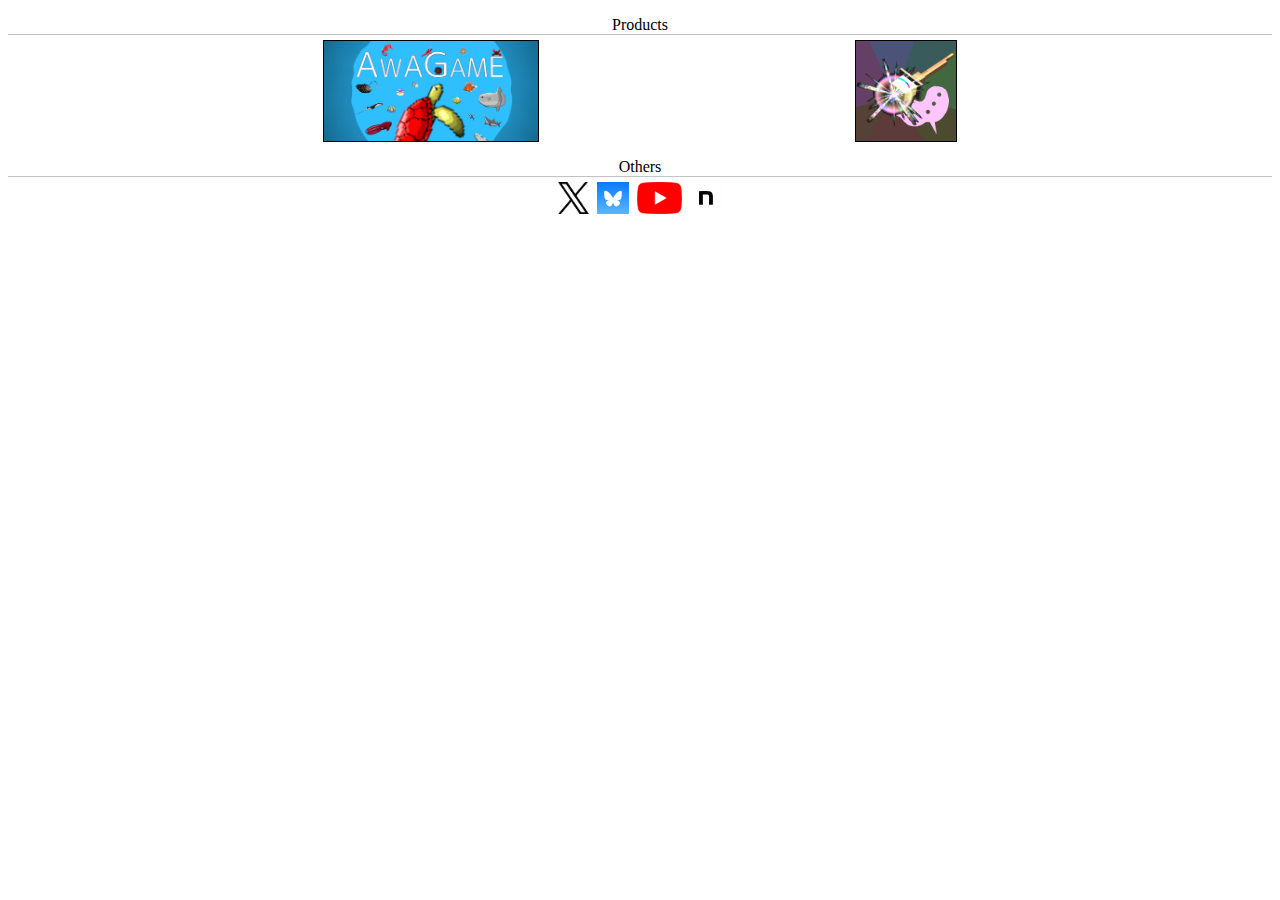
<file: index.html>
<!DOCTYPE html>
<html lang="en">
  <head>
    <meta charset="UTF-8">
    <link rel="icon" href="/favicon.ico">
    <meta name="viewport" content="width=device-width, initial-scale=1.0">
    <title>Kamegiwa Official Site</title>
    <script type="module" crossorigin src="/assets/index-AXXiOFdK.js"></script>
    <link rel="stylesheet" crossorigin href="/assets/index-WVglX39G.css">
  </head>
  <body>
    <div id="app"></div>
  </body>
</html>
</file>
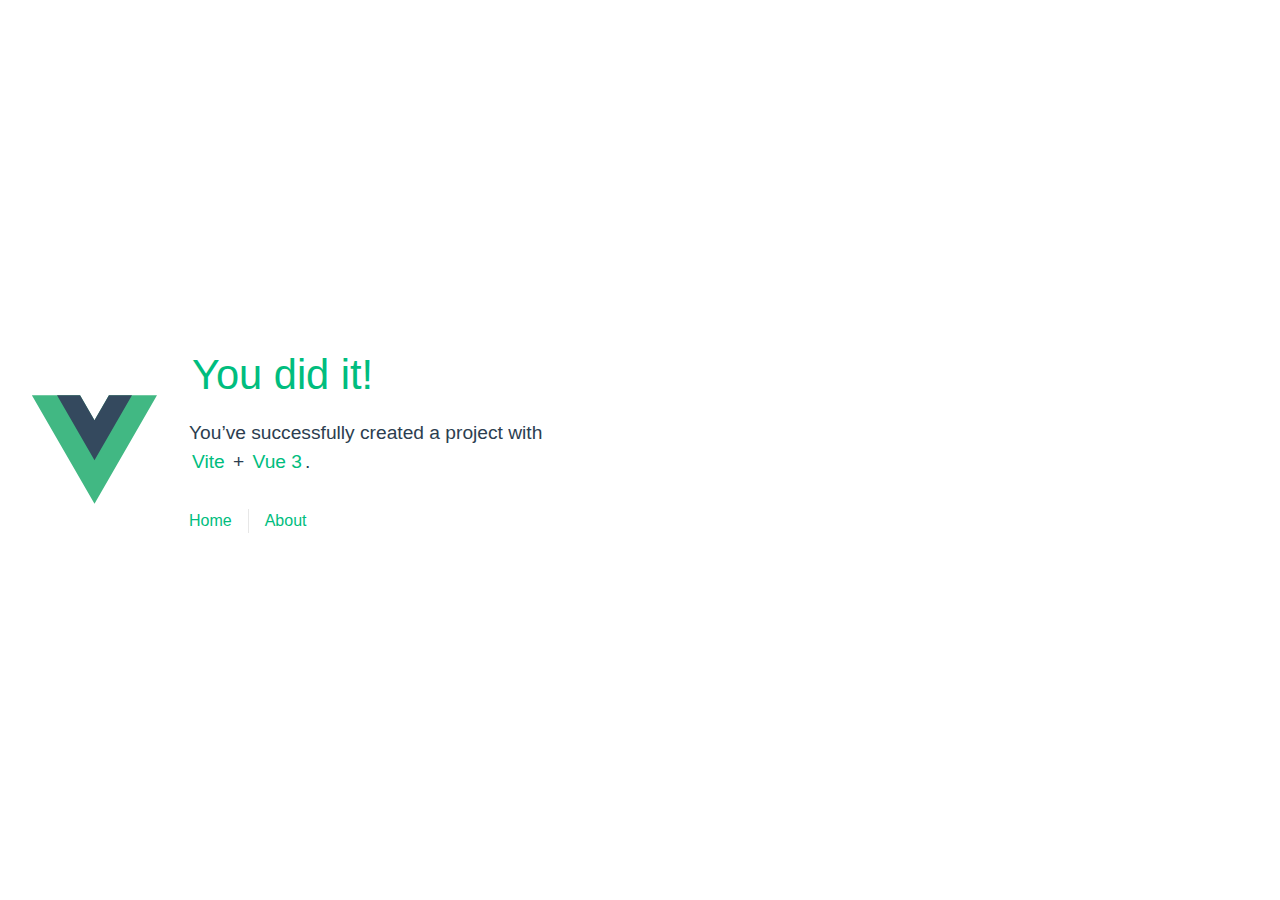
<file: docs/index.html>
<!DOCTYPE html>
<html lang="en">
  <head>
    <meta charset="UTF-8">
    <link rel="icon" href="./favicon.ico">
    <meta name="viewport" content="width=device-width, initial-scale=1.0">
    <title>Vite App</title>
    <script type="module" crossorigin src="./assets/index-P50egFig.js"></script>
    <link rel="stylesheet" crossorigin href="./assets/index-x6itbcqJ.css">
  </head>
  <body>
    <div id="app"></div>
  </body>
</html>
</file>
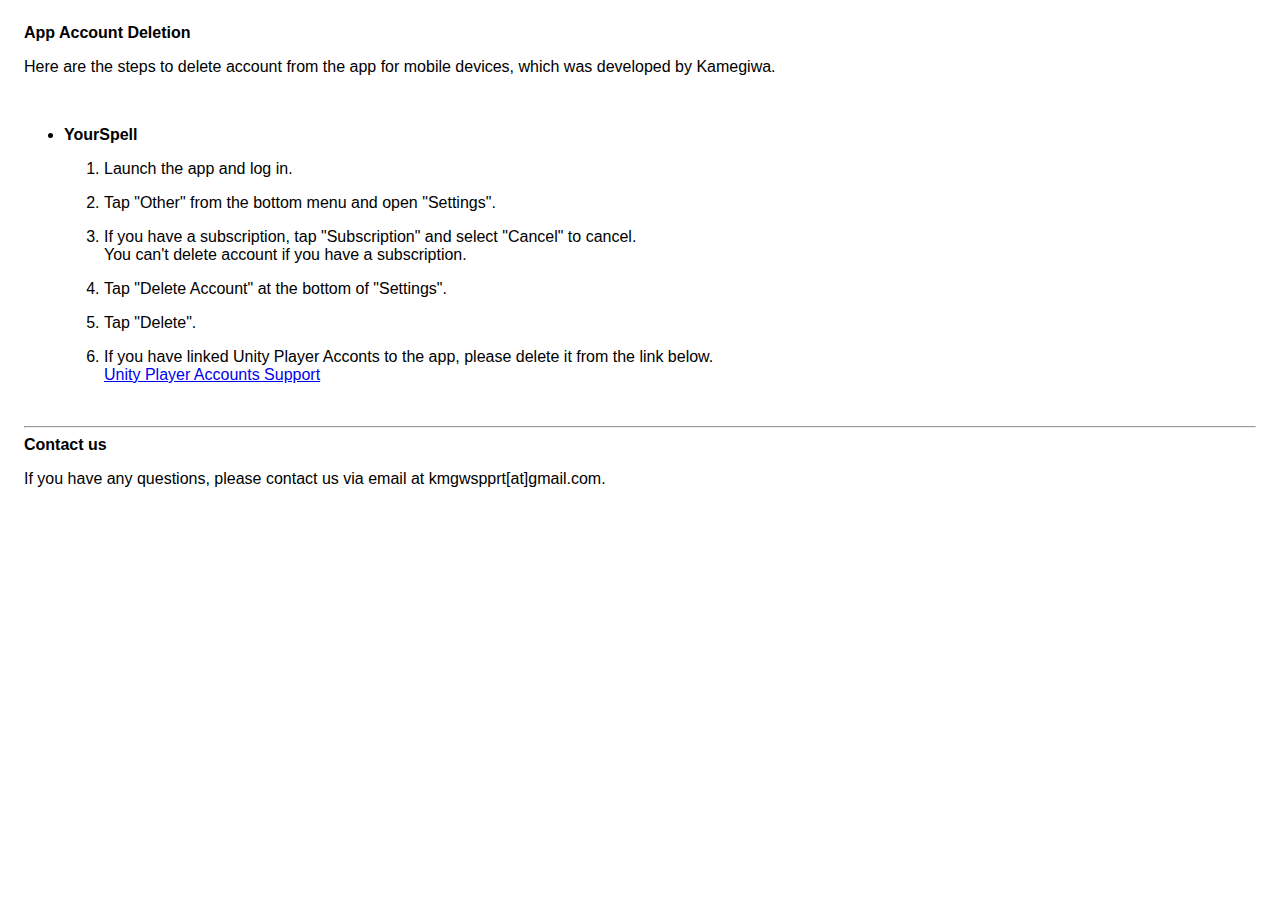
<file: app-account-deletion.html>
<!DOCTYPE html>
<html>
	<head>
		<meta charset='utf-8'>
			<meta name='viewport' content='width=device-width'>
				<title>App Account Deletion</title>
				<style> body { font-family: 'Helvetica Neue', Helvetica, Arial, sans-serif; padding:1em; } </style>
			</head>
			<body>
				<strong>App Account Deletion</strong>
				<p>Here are the steps to delete account from the app for mobile devices, which was developed by Kamegiwa.</p>
				<br>
					<ul>
						<li>
							<strong>YourSpell</strong>
							<ol>
								<li>
									<p>Launch the app and log in.</p>
								</li>
								<li>
									<p>Tap "Other" from the bottom menu and open "Settings".</p>
								</li>
								<li>
									<p>If you have a subscription, tap "Subscription" and select "Cancel" to cancel.<br>You can't delete account if you have a subscription.</p>
								</li>
								<li>
									<p>Tap "Delete Account" at the bottom of "Settings".</p>
								</li>
								<li>
									<p>Tap "Delete".</p>
								</li>
								<li>
									<p>If you have linked Unity Player Acconts to the app, please delete it from the link below.<br><a href="https://player-login.unity.com/ja/support" target="_blank" rel="noopener noreferrer">Unity Player Accounts Support</a></p>
								</li>
							</ol>
						</li>
					</ul>
					<br>
					<hr>
					<strong>Contact us</strong>
					<p>If you have any questions, please contact us via email at kmgwspprt[at]gmail.com.</p>
					</body>
				</html>
</file>
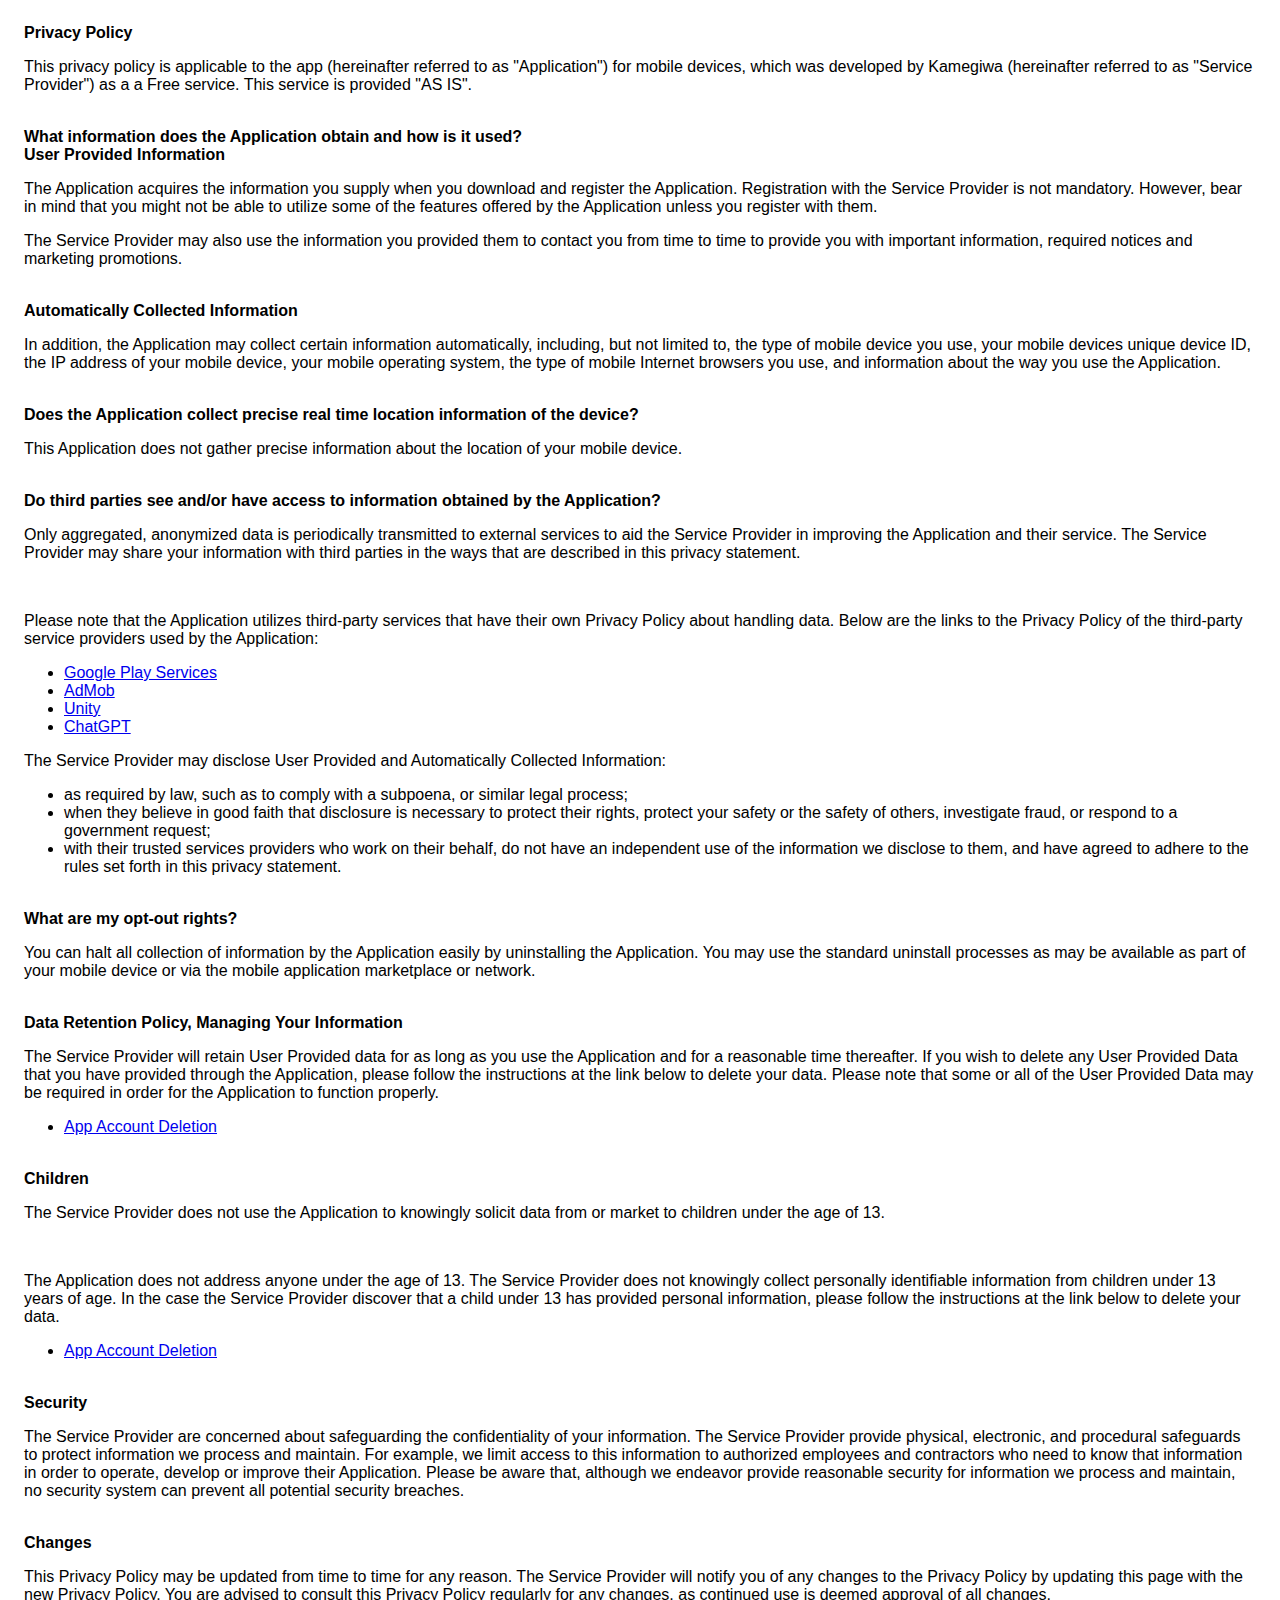
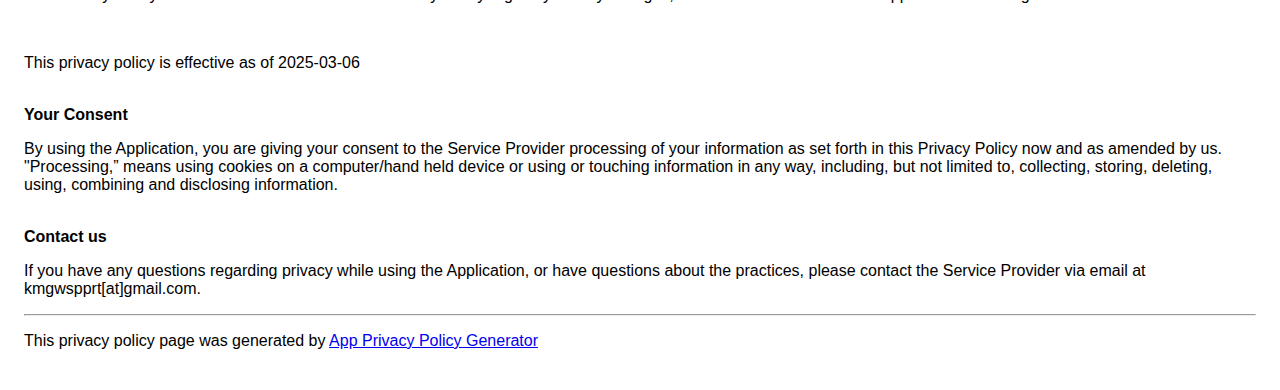
<file: privacypolicy.html>
<!DOCTYPE html>
<html>
	<head>
		<meta charset='utf-8'>
			<meta name='viewport' content='width=device-width'>
				<title>Privacy Policy</title>
				<style> body { font-family: 'Helvetica Neue', Helvetica, Arial, sans-serif; padding:1em; } </style>
			</head>
			<body>
				<strong>Privacy Policy</strong>
				<p>This privacy policy is applicable to the app (hereinafter referred to as "Application") for mobile devices, which was developed by Kamegiwa (hereinafter referred to as "Service Provider") as a a Free service. This service is provided "AS IS".</p>
				<br>
					<strong>What information does the Application obtain and how is it used?</strong>
					<br>
						<strong>User Provided Information</strong>
						<p>The Application acquires the information you supply when you download and register the Application. Registration with the Service Provider is not mandatory. However, bear in mind that you might not be able to utilize some of the features offered by the Application unless you register with them.</p>
						<p>The Service Provider may also use the information you provided them to contact you from time to time to provide you with important information, required notices and marketing promotions.</p>
						<br>
							<strong>Automatically Collected Information </strong>
							<p>In addition, the Application may collect certain information automatically, including, but not limited to, the type of mobile device you use, your mobile devices unique device ID, the IP address of your mobile device, your mobile operating system, the type of mobile Internet browsers you use, and information about the way you use the Application.</p>
							<br>
								<strong>Does the Application collect precise real time location information of the device?</strong>
								<p style="">This Application does not gather precise information about the location of your mobile device.</p>
								<div style="display: none;">
									<p>This Application collects your device's location, which helps the Service Provider determine your approximate geographical location and make use of in below ways:</p>
									<ul>
										<li>Geolocation Services: The Service Provider utilizes location data to provide features such as personalized content, relevant recommendations, and location-based services.</li>
										<li>Analytics and Improvements: Aggregated and anonymized location data helps the Service Provider to analyze user behavior, identify trends, and improve the overall performance and functionality of the Application.</li>
										<li>Third-Party Services: Periodically, the Service Provider may transmit anonymized location data to external services. These services assist them in enhancing the Application and optimizing their offerings.</li>
									</ul>
								</div>
								<br>
									<strong>Do third parties see and/or have access to information obtained by the Application?</strong>
									<p>Only aggregated, anonymized data is periodically transmitted to external services to aid the Service Provider in improving the Application and their service. The Service Provider may share your information with third parties in the ways that are described in this privacy statement.</p>
									<div>
										<br>
											<p>Please note that the Application utilizes third-party services that have their own Privacy Policy about handling data. Below are the links to the Privacy Policy of the third-party service providers used by the Application:</p>
											<ul>
												<li>
													<a href="https://www.google.com/policies/privacy/" target="_blank" rel="noopener noreferrer">Google Play Services</a>
												</li>
												<li>
													<a href="https://support.google.com/admob/answer/6128543?hl=en" target="_blank" rel="noopener noreferrer">AdMob</a>
												</li>
												<li>
													<a href="https://unity3d.com/legal/privacy-policy" target="_blank" rel="noopener noreferrer">Unity</a>
												</li>
												<li>
													<a href="https://openai.com/ja-JP/policies/row-privacy-policy/" target="_blank" rel="noopener noreferrer">ChatGPT</a>
												</li>
											</ul>
										</div>
										<p>The Service Provider may disclose User Provided and Automatically Collected Information:</p>
										<ul>
											<li>as required by law, such as to comply with a subpoena, or similar legal process;</li>
											<li>when they believe in good faith that disclosure is necessary to protect their rights, protect your safety or the safety of others, investigate fraud, or respond to a government request;</li>
											<li>with their trusted services providers who work on their behalf, do not have an independent use of the information we disclose to them, and have agreed to adhere to the rules set forth in this privacy statement.</li>
										</ul>
										<p/>
										<br>
											<strong>What are my opt-out rights?</strong>
											<p>You can halt all collection of information by the Application easily by uninstalling the Application. You may use the standard uninstall processes as may be available as part of your mobile device or via the mobile application marketplace or network.</p>
											<br>
												<strong>Data Retention Policy, Managing Your Information</strong>
												<p>The Service Provider will retain User Provided data for as long as you use the Application and for a reasonable time thereafter. If you wish to delete any User Provided Data that you have provided through the Application, please follow the instructions at the link below to delete your data. Please note that some or all of the User Provided Data may be required in order for the Application to function properly.</p>
												<ul>
													<li>
														<a href="./app-account-deletion.html" target="_blank" rel="noopener noreferrer">App Account Deletion</a>
													</li>
												</ul>
												<br>
													<strong>Children</strong>
													<p>The Service Provider does not use the Application to knowingly solicit data from or market to children under the age of 13.</p>
													<div>
														<br>
															<p>The Application does not address anyone under the age of 13.
																The Service Provider does not knowingly collect personally
																identifiable information from children under 13 years of age. In the case
																the Service Provider discover that a child under 13 has provided
																personal information, please follow the instructions at the link below to delete your data.</p>
															<ul>
																<li>
																	<a href="./app-account-deletion.html" target="_blank" rel="noopener noreferrer">App Account Deletion</a>
																</li>
															</ul>
														</div>
														<!---->
														<br>
															<strong>Security</strong>
															<p>The Service Provider are concerned about safeguarding the confidentiality of your information. The Service Provider provide physical, electronic, and procedural safeguards to protect information we process and maintain. For example, we limit access to this information to authorized employees and contractors who need to know that information in order to operate, develop or improve their Application. Please be aware that, although we endeavor provide reasonable security for information we process and maintain, no security system can prevent all potential security breaches.</p>
															<br>
																<strong>Changes</strong>
																<p>This Privacy Policy may be updated from time to time for any reason. The Service Provider will notify you of any changes to the Privacy Policy by updating this page with the new Privacy Policy. You are advised to consult this Privacy Policy regularly for any changes, as continued use is deemed approval of all changes.</p>
																<br>
																	<p>This privacy policy is effective as of 2025-03-06</p>
																	<br>
																		<strong>Your Consent</strong>
																		<p>By using the Application, you are giving your consent to the Service Provider processing of your information as set forth in this Privacy Policy now and as amended by us. "Processing,” means using cookies on a computer/hand held device or using or touching information in any way, including, but not limited to, collecting, storing, deleting, using, combining and disclosing information.</p>
																		<br>
																			<strong>Contact us</strong>
																			<p>If you have any questions regarding privacy while using the Application, or have questions about the practices, please contact the Service Provider via email at kmgwspprt[at]gmail.com.</p>
																			<hr>
																				<p>This privacy policy page was generated by <a href="https://app-privacy-policy-generator.nisrulz.com/" target="_blank" rel="noopener noreferrer">App Privacy Policy Generator</a>
																				</p>
																			</body>
																		</html>
</file>
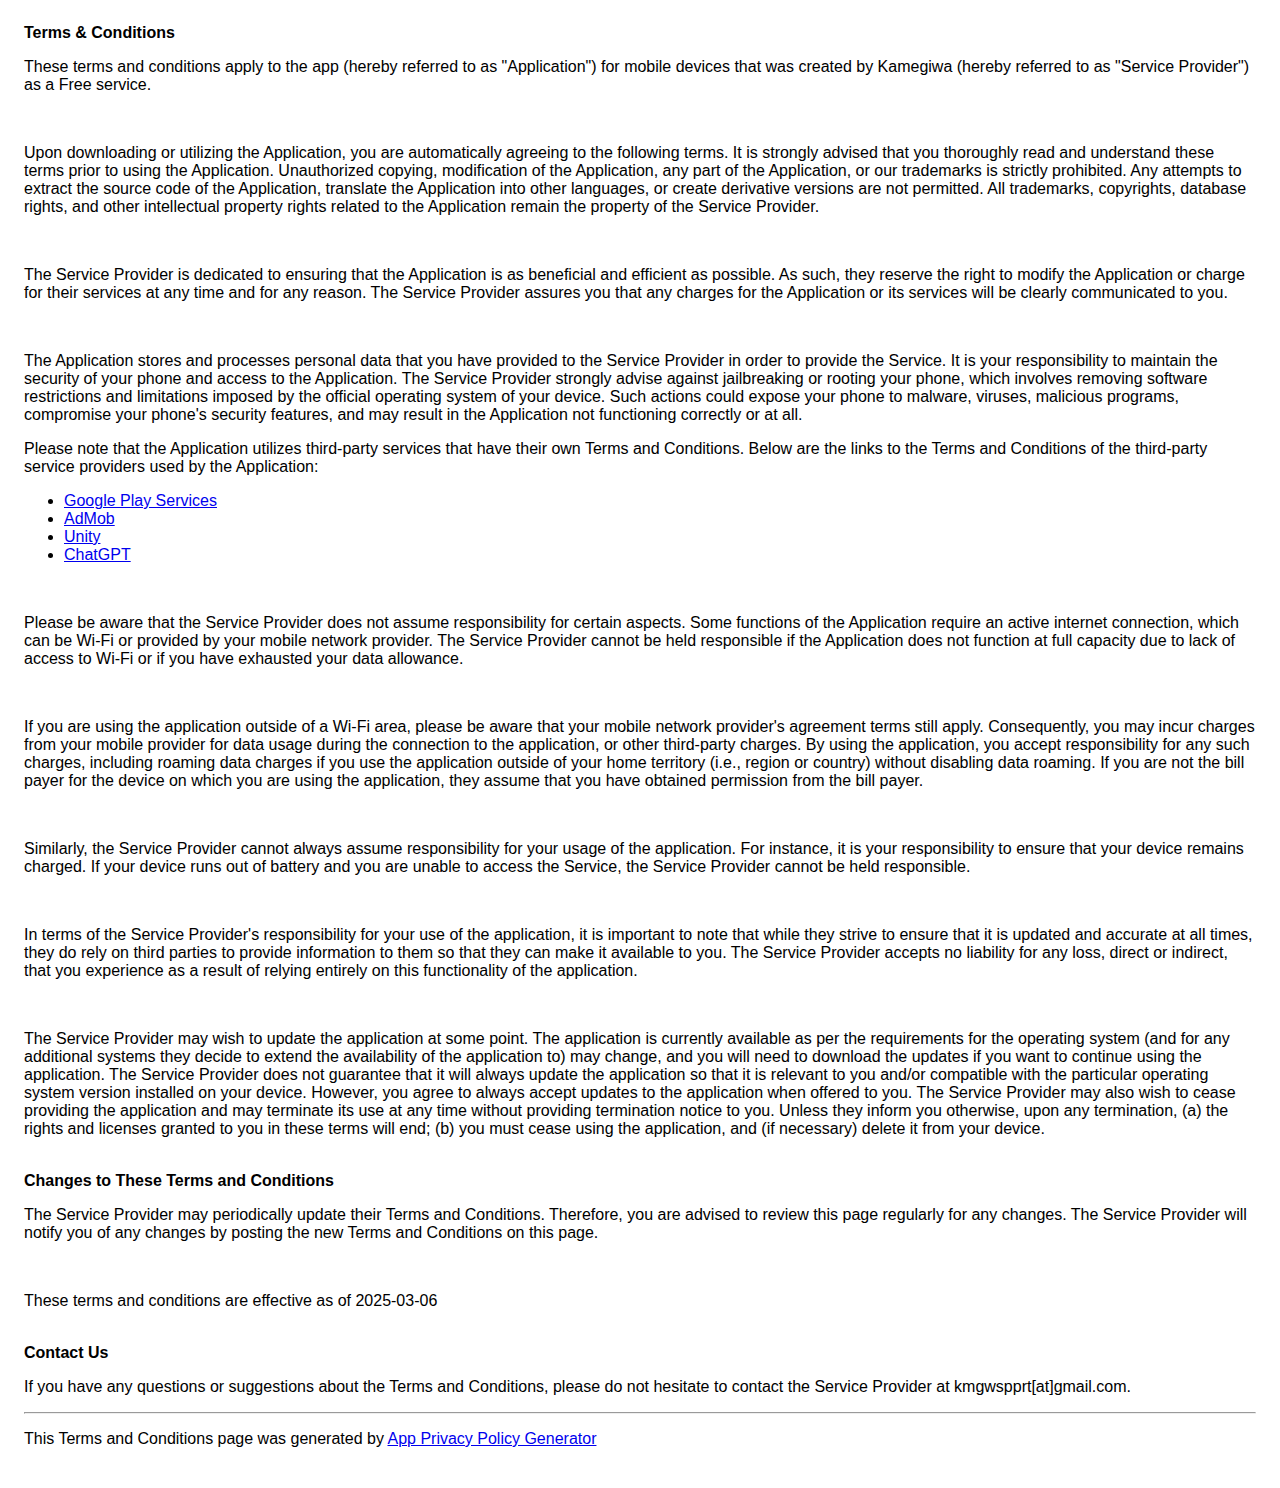
<file: terms-and-conditions.html>
<!DOCTYPE html>
<html>
	<head>
		<meta charset='utf-8'>
			<meta name='viewport' content='width=device-width'>
				<title>Terms &amp; Conditions</title>
				<style> body { font-family: 'Helvetica Neue', Helvetica, Arial, sans-serif; padding:1em; } </style>
			</head>
			<body>
				<strong>Terms &amp; Conditions</strong>
				<br>
					<p>These terms and conditions apply to the app (hereby referred to as "Application") for mobile devices that was created by Kamegiwa (hereby referred to as "Service Provider") as a Free service.</p>
					<br>
						<p>Upon downloading or utilizing the Application, you are automatically agreeing to the following terms. It is strongly advised that you thoroughly read and understand these terms prior to using the Application. Unauthorized copying, modification of the Application, any part of the Application, or our trademarks is strictly prohibited. Any attempts to extract the source code of the Application, translate the Application into other languages, or create derivative versions are not permitted. All trademarks, copyrights, database rights, and other intellectual property rights related to the Application remain the property of the Service Provider.</p>
						<br>
							<p>The Service Provider is dedicated to ensuring that the Application is as beneficial and efficient as possible. As such, they reserve the right to modify the Application or charge for their services at any time and for any reason. The Service Provider assures you that any charges for the Application or its services will be clearly communicated to you.</p>
							<br>
								<p>The Application stores and processes personal data that you have provided to the Service Provider in order to provide the Service. It is your responsibility to maintain the security of your phone and access to the Application. The Service Provider strongly advise against jailbreaking or rooting your phone, which involves removing software restrictions and limitations imposed by the official operating system of your device. Such actions could expose your phone to malware, viruses, malicious programs, compromise your phone's security features, and may result in the Application not functioning correctly or at all.</p>
								<div>
									<p>Please note that the Application utilizes third-party services that have their own Terms and Conditions. Below are the links to the Terms and Conditions of the third-party service providers used by the Application:</p>
									<ul>
										<li>
											<a href="https://policies.google.com/terms" target="_blank" rel="noopener noreferrer">Google Play Services</a>
										</li>
										<li>
											<a href="https://developers.google.com/admob/terms" target="_blank" rel="noopener noreferrer">AdMob</a>
										</li>
										<li>
											<a href="https://unity3d.com/legal/terms-of-service" target="_blank" rel="noopener noreferrer">Unity</a>
										</li>
										<li>
											<a href="https://openai.com/ja-JP/policies/terms-of-use/" target="_blank" rel="noopener noreferrer">ChatGPT</a>
										</li>
									</ul>
								</div>
								<br>
									<p>Please be aware that the Service Provider does not assume responsibility for certain aspects. Some functions of the Application require an active internet connection, which can be Wi-Fi or provided by your mobile network provider. The Service Provider cannot be held responsible if the Application does not function at full capacity due to lack of access to Wi-Fi or if you have exhausted your data allowance.</p>
									<br>
										<p>If you are using the application outside of a Wi-Fi area, please be aware that your mobile network provider's agreement terms still apply. Consequently, you may incur charges from your mobile provider for data usage during the connection to the application, or other third-party charges. By using the application, you accept responsibility for any such charges, including roaming data charges if you use the application outside of your home territory (i.e., region or country) without disabling data roaming. If you are not the bill payer for the device on which you are using the application, they assume that you have obtained permission from the bill payer.</p>
										<br>
											<p>Similarly, the Service Provider cannot always assume responsibility for your usage of the application. For instance, it is your responsibility to ensure that your device remains charged. If your device runs out of battery and you are unable to access the Service, the Service Provider cannot be held responsible.</p>
											<br>
												<p>In terms of the Service Provider's responsibility for your use of the application, it is important to note that while they strive to ensure that it is updated and accurate at all times, they do rely on third parties to provide information to them so that they can make it available to you. The Service Provider accepts no liability for any loss, direct or indirect, that you experience as a result of relying entirely on this functionality of the application.</p>
												<br>
													<p>The Service Provider may wish to update the application at some point. The application is currently available as per the requirements for the operating system (and for any additional systems they decide to extend the availability of the application to) may change, and you will need to download the updates if you want to continue using the application. The Service Provider does not guarantee that it will always update the application so that it is relevant to you and/or compatible with the particular operating system version installed on your device. However, you agree to always accept updates to the application when offered to you. The Service Provider may also wish to cease providing the application and may terminate its use at any time without providing termination notice to you. Unless they inform you otherwise, upon any termination, (a) the rights and licenses granted to you in these terms will end; (b) you must cease using the application, and (if necessary) delete it from your device.</p>
													<br>
														<strong>Changes to These Terms and Conditions</strong>
														<p>The Service Provider may periodically update their Terms and Conditions. Therefore, you are advised to review this page regularly for any changes. The Service Provider will notify you of any changes by posting the new Terms and Conditions on this page.</p>
														<br>
															<p>These terms and conditions are effective as of 2025-03-06</p>
															<br>
																<strong>Contact Us</strong>
																<p>If you have any questions or suggestions about the Terms and Conditions, please do not hesitate to contact the Service Provider at kmgwspprt[at]gmail.com.</p>
																<hr>
																	<p>This Terms and Conditions page was generated by <a href="https://app-privacy-policy-generator.nisrulz.com/" target="_blank" rel="noopener noreferrer">App Privacy Policy Generator</a>
																	</p>
																</body>
															</html>
</file>
<file: assets/index-WVglX39G.css>
img[data-v-67b2b6f5]{display:block;height:100px;object-fit:cover}#heading[data-v-cb5dd696]{max-width:60rem;margin:0 auto}#heading div[data-v-cb5dd696]{display:flex}p[data-v-cb5dd696]{text-align:center;border-bottom:solid 1px rgba(128,128,128,.473);margin-bottom:5px}#flex[data-v-cb5dd696]{display:flex;align-items:center;justify-content:space-evenly;flex-wrap:wrap}.product[data-v-cb5dd696]{max-width:30rem;border:1px solid black}#other[data-v-cb5dd696]{display:flex;flex-wrap:wrap;justify-content:center;gap:.5rem}#other img[data-v-cb5dd696]{display:block;height:2rem}#product[data-v-be5e2402]{display:flex;flex-flow:column;align-items:center;border:5px black;border-style:outset;border-radius:10px}iframe[data-v-be5e2402]{aspect-ratio:16 / 9;width:100%;height:100%}a[data-v-be5e2402]{text-decoration:none;font-size:large;font-weight:700}.title[data-v-be5e2402]{text-align:center;width:100%;border-top:3px solid;padding:1px}.content[data-v-be5e2402]{display:flex;justify-content:space-evenly;width:98%;border-top:solid 1px rgba(128,128,128,.473);padding:2px 0 4px}.badgeIcon a[data-v-be5e2402]{display:flex}.badgeIcon img[data-v-be5e2402]{width:100%;max-height:50px}
</file>
<file: docs/assets/index-x6itbcqJ.css>
:root{--vt-c-white: #ffffff;--vt-c-white-soft: #f8f8f8;--vt-c-white-mute: #f2f2f2;--vt-c-black: #181818;--vt-c-black-soft: #222222;--vt-c-black-mute: #282828;--vt-c-indigo: #2c3e50;--vt-c-divider-light-1: rgba(60, 60, 60, .29);--vt-c-divider-light-2: rgba(60, 60, 60, .12);--vt-c-divider-dark-1: rgba(84, 84, 84, .65);--vt-c-divider-dark-2: rgba(84, 84, 84, .48);--vt-c-text-light-1: var(--vt-c-indigo);--vt-c-text-light-2: rgba(60, 60, 60, .66);--vt-c-text-dark-1: var(--vt-c-white);--vt-c-text-dark-2: rgba(235, 235, 235, .64)}:root{--color-background: var(--vt-c-white);--color-background-soft: var(--vt-c-white-soft);--color-background-mute: var(--vt-c-white-mute);--color-border: var(--vt-c-divider-light-2);--color-border-hover: var(--vt-c-divider-light-1);--color-heading: var(--vt-c-text-light-1);--color-text: var(--vt-c-text-light-1);--section-gap: 160px}@media (prefers-color-scheme: dark){:root{--color-background: var(--vt-c-black);--color-background-soft: var(--vt-c-black-soft);--color-background-mute: var(--vt-c-black-mute);--color-border: var(--vt-c-divider-dark-2);--color-border-hover: var(--vt-c-divider-dark-1);--color-heading: var(--vt-c-text-dark-1);--color-text: var(--vt-c-text-dark-2)}}*,*:before,*:after{box-sizing:border-box;margin:0;font-weight:400}body{min-height:100vh;color:var(--color-text);background:var(--color-background);transition:color .5s,background-color .5s;line-height:1.6;font-family:Inter,-apple-system,BlinkMacSystemFont,Segoe UI,Roboto,Oxygen,Ubuntu,Cantarell,Fira Sans,Droid Sans,Helvetica Neue,sans-serif;font-size:15px;text-rendering:optimizeLegibility;-webkit-font-smoothing:antialiased;-moz-osx-font-smoothing:grayscale}#app{max-width:1280px;margin:0 auto;padding:2rem;font-weight:400}a,.green{text-decoration:none;color:#00bd7e;transition:.4s;padding:3px}@media (hover: hover){a:hover{background-color:#00bd7e33}}@media (min-width: 1024px){body{display:flex;place-items:center}#app{display:grid;grid-template-columns:1fr 1fr;padding:0 2rem}}h1[data-v-531db362]{font-weight:500;font-size:2.6rem;position:relative;top:-10px}h3[data-v-531db362]{font-size:1.2rem}.greetings h1[data-v-531db362],.greetings h3[data-v-531db362]{text-align:center}@media (min-width: 1024px){.greetings h1[data-v-531db362],.greetings h3[data-v-531db362]{text-align:left}}header[data-v-fc484609]{line-height:1.5;max-height:100vh}.logo[data-v-fc484609]{display:block;margin:0 auto 2rem}nav[data-v-fc484609]{width:100%;font-size:12px;text-align:center;margin-top:2rem}nav a.router-link-exact-active[data-v-fc484609]{color:var(--color-text)}nav a.router-link-exact-active[data-v-fc484609]:hover{background-color:transparent}nav a[data-v-fc484609]{display:inline-block;padding:0 1rem;border-left:1px solid var(--color-border)}nav a[data-v-fc484609]:first-of-type{border:0}@media (min-width: 1024px){header[data-v-fc484609]{display:flex;place-items:center;padding-right:calc(var(--section-gap) / 2)}.logo[data-v-fc484609]{margin:0 2rem 0 0}header .wrapper[data-v-fc484609]{display:flex;place-items:flex-start;flex-wrap:wrap}nav[data-v-fc484609]{text-align:left;margin-left:-1rem;font-size:1rem;padding:1rem 0;margin-top:1rem}}.item[data-v-40a5c0e5]{margin-top:2rem;display:flex;position:relative}.details[data-v-40a5c0e5]{flex:1;margin-left:1rem}i[data-v-40a5c0e5]{display:flex;place-items:center;place-content:center;width:32px;height:32px;color:var(--color-text)}h3[data-v-40a5c0e5]{font-size:1.2rem;font-weight:500;margin-bottom:.4rem;color:var(--color-heading)}@media (min-width: 1024px){.item[data-v-40a5c0e5]{margin-top:0;padding:.4rem 0 1rem calc(var(--section-gap) / 2)}i[data-v-40a5c0e5]{top:calc(50% - 25px);left:-26px;position:absolute;border:1px solid var(--color-border);background:var(--color-background);border-radius:8px;width:50px;height:50px}.item[data-v-40a5c0e5]:before{content:" ";border-left:1px solid var(--color-border);position:absolute;left:0;bottom:calc(50% + 25px);height:calc(50% - 25px)}.item[data-v-40a5c0e5]:after{content:" ";border-left:1px solid var(--color-border);position:absolute;left:0;top:calc(50% + 25px);height:calc(50% - 25px)}.item[data-v-40a5c0e5]:first-of-type:before{display:none}.item[data-v-40a5c0e5]:last-of-type:after{display:none}}
</file>
